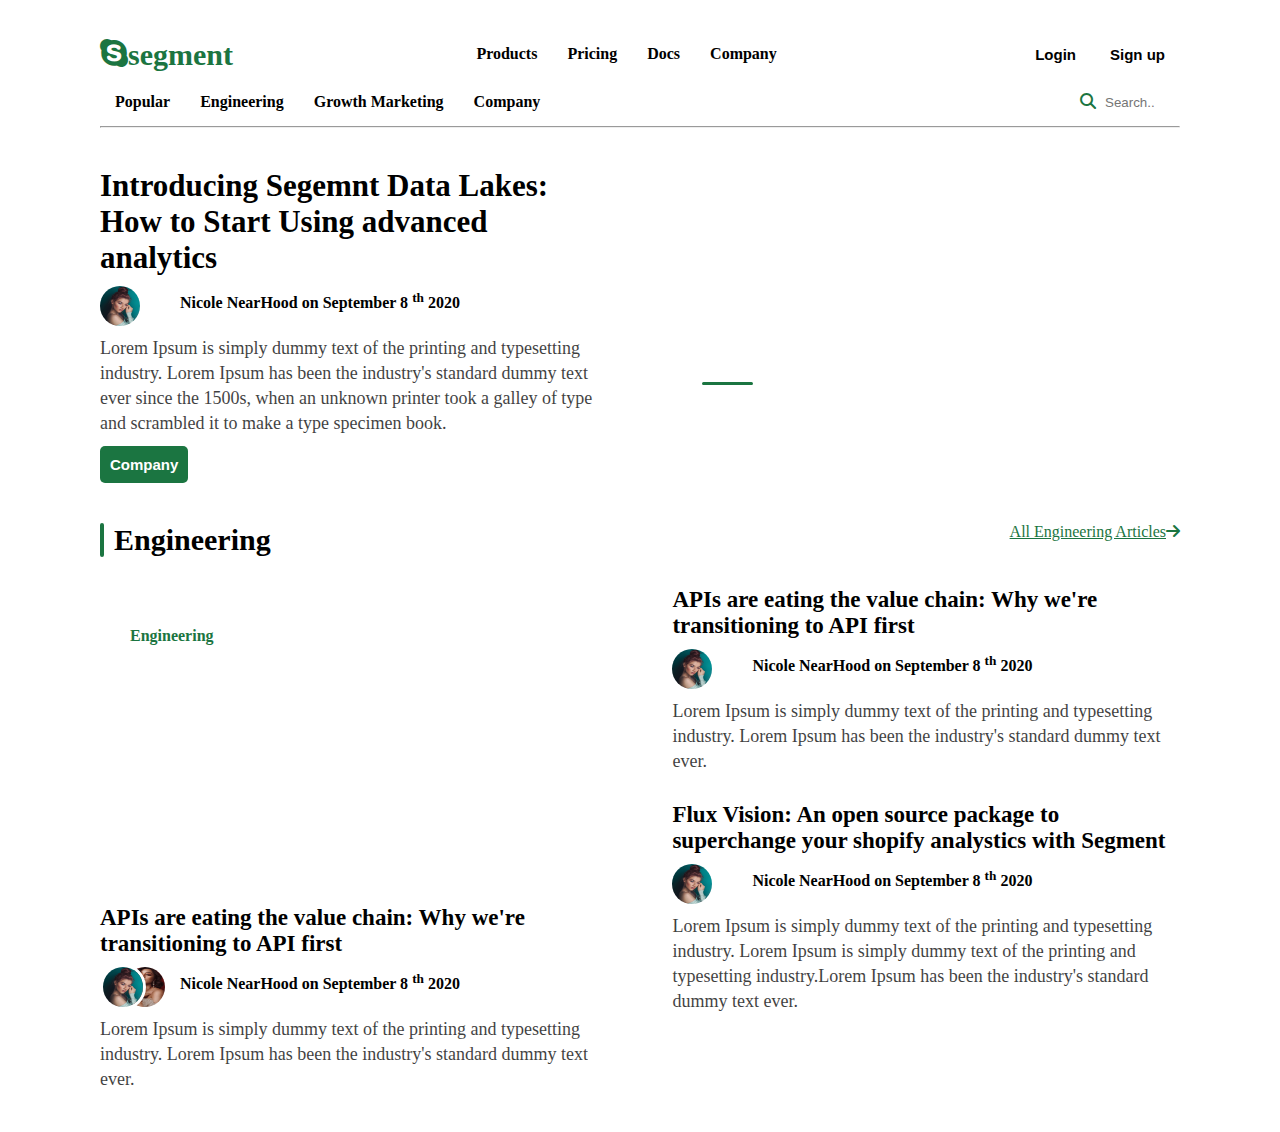
<file: index.html>
<!doctype html>
<html lang="en">
  	<head>
	    <!-- Required meta tags -->
	    <meta charset="utf-8">
	    <meta name="viewport" content="width=device-width, initial-scale=1.0">
		<link rel="preconnect" href="https://fonts.googleapis.com">
		<link rel="preconnect" href="https://fonts.googleapis.com">
		<link rel="preconnect" href="https://fonts.googleapis.com">
		<link rel="preconnect" href="https://fonts.gstatic.com" crossorigin>
		<link href="https://fonts.googleapis.com/css2?family=Jost:wght@300&family=Poppins:wght@300&family=Roboto&display=swap" rel="stylesheet">
		<link rel="stylesheet" type="text/css" href="https://cdnjs.cloudflare.com/ajax/libs/font-awesome/6.1.1/css/all.min.css">
		<link rel="stylesheet" type="text/css" href="css/style.css"/>
		<link rel="stylesheet" type="text/css" href="css/responsive.css"/>
		 
		<title>Blog Website</title> 
	
  	</head>
	<body>

		<div id="application">


			<header>
				<div class="logo">
					<h1 class="brand-icon"><i class="fa-brands fa-skype"></i></h1>
					<h1 class="brand-name"><a href="http://127.0.0.1:5501/index.html">segment</a></h1>
				   </div>
				   <div class="nav">
					   <ul>
						   <li><a href="#">Products</a></li>
						   <li><a href="#">Pricing</a></li>
						   <li><a href="#">Docs</a></li>
						   <li><a href="#">Company</a></li>					   
					   </ul>
				   </div>
				   <div class="nav-buttons">
					<button type="button" class="login-button"> <a href="#">Login</a></button>
					<button type="button" class="signup-button"> <a href="#">Sign up</a></button>
				   </div>
			</header>

			<div class="main-body">
				
				<section id="Search-section">
					<div class="nav">
						<ul >
							<li ><a href="#">Popular</a></li>
							<li><a href="#">Engineering</a></li>
							<li><a href="http://127.0.0.1:5501/growth_marketing.html">Growth Marketing</a></li>
							<li><a href="#">Company</a></li>					   
						</ul>
					</div>
					<div class="search-box">
						<a href="#"><i class="fa-solid fa-magnifying-glass"></i></a>
						<input type="text" placeholder="Search.." class="searchtext">
					</div>
					

				</section>
				<hr>

				<section id="Introduction-section">
					<div class="introduction-text">
							<div class="intro-heading">
								<h1>Introducing Segemnt Data Lakes: <br> How to Start Using advanced analytics</h1>
							</div>
							<div class="profile">
								<img src="/images/moon.jpg" alt="Sunita">
								<p class="name">Nicole NearHood on September  8 <sup>th</sup> 2020</p>
							</div>
							<div class="intro-description">
								<p>Lorem Ipsum is simply dummy text of the printing and typesetting industry. Lorem Ipsum has been the industry's standard dummy text ever since the 1500s, when an unknown printer took a galley of type and scrambled it to make a type specimen book. </p>
							</div>
							<div><button type="button" class="Company-button"> <a href="#">Company</a></button></div>
						</div>
				
					<div class="introduction-image">
						<div class="homepage-headings">
							<h2>The foundation to unlock data science <br> & advanced <br> analystics.</h2>
							<div class="heading-bar"></div>
						</div>
					</div>
				</section>

				<section id="engineering-section">
					<div class="engineering-title">
						<div class="engineering-bar">
							<div class="eng-bar"></div>
							<h1>Engineering</h1>
						</div> 
						<div class="engineering-link">
							<a href="#">All Engineering Articles<i class="fa-solid fa-arrow-right"></i></a>
						</div>
					</div>

					<div class="engineering-wrapper">
						<div class="Aws-wrapper">
							<div class="engineering-img">
								<div class="engineering-heading">
									<p>Engineering</p>
									<h2>When AWS <br> autoscale <br> doesnot</h2>
								</div> 
							</div>
							<div class="intro-heading">
								<h1 class="eng-title eng-margin">APIs are eating the value chain: Why we're transitioning to API first</h1>
							</div>
							<div class="profile">
								<img class="left-img" src="/images/moon.jpg" alt="Sunita">
								<img class="right-img" src="/images/sun.jpg" alt="Sunita">
								<p class="name">Nicole NearHood on September  8 <sup>th</sup> 2020</p>
							</div>
							<div class="intro-description">
								<p>Lorem Ipsum is simply dummy text of the printing and typesetting industry. Lorem Ipsum has been the industry's standard dummy text ever. </p>
							</div>
						</div>
						
						

						<div class="introduction-text">
							<div class="intro-heading">
								<h1 class="eng-title">APIs are eating the value chain: Why we're transitioning to API first</h1>
							</div>
							<div class="profile">
								<img src="/images/moon.jpg" alt="Sunita">
								<p class="name">Nicole NearHood on September  8 <sup>th</sup> 2020</p>
							</div>
							<div class="intro-description">
								<p>Lorem Ipsum is simply dummy text of the printing and typesetting industry. Lorem Ipsum has been the industry's standard dummy text ever. </p>
							</div>
							<div class="intro-heading">
								<h1 class="eng-title eng-margin">Flux Vision: An open source package to superchange your shopify analystics with Segment</h1>
							</div>
							<div class="profile">
								<img src="/images/moon.jpg" alt="Sunita">
								<p class="name">Nicole NearHood on September  8 <sup>th</sup> 2020</p>
							</div>
							<div class="intro-description">
								<p>Lorem Ipsum is simply dummy text of the printing and typesetting industry. Lorem Ipsum is simply dummy text of the printing and typesetting industry.Lorem Ipsum has been the industry's standard dummy text ever. </p>
							</div>
						</div>
					</div>
				</section>
			</div>

			<footer>
				<div id="prefooter">
					
				</div>
			</footer>
		</div>
		
  	</body>

</html>
</file>
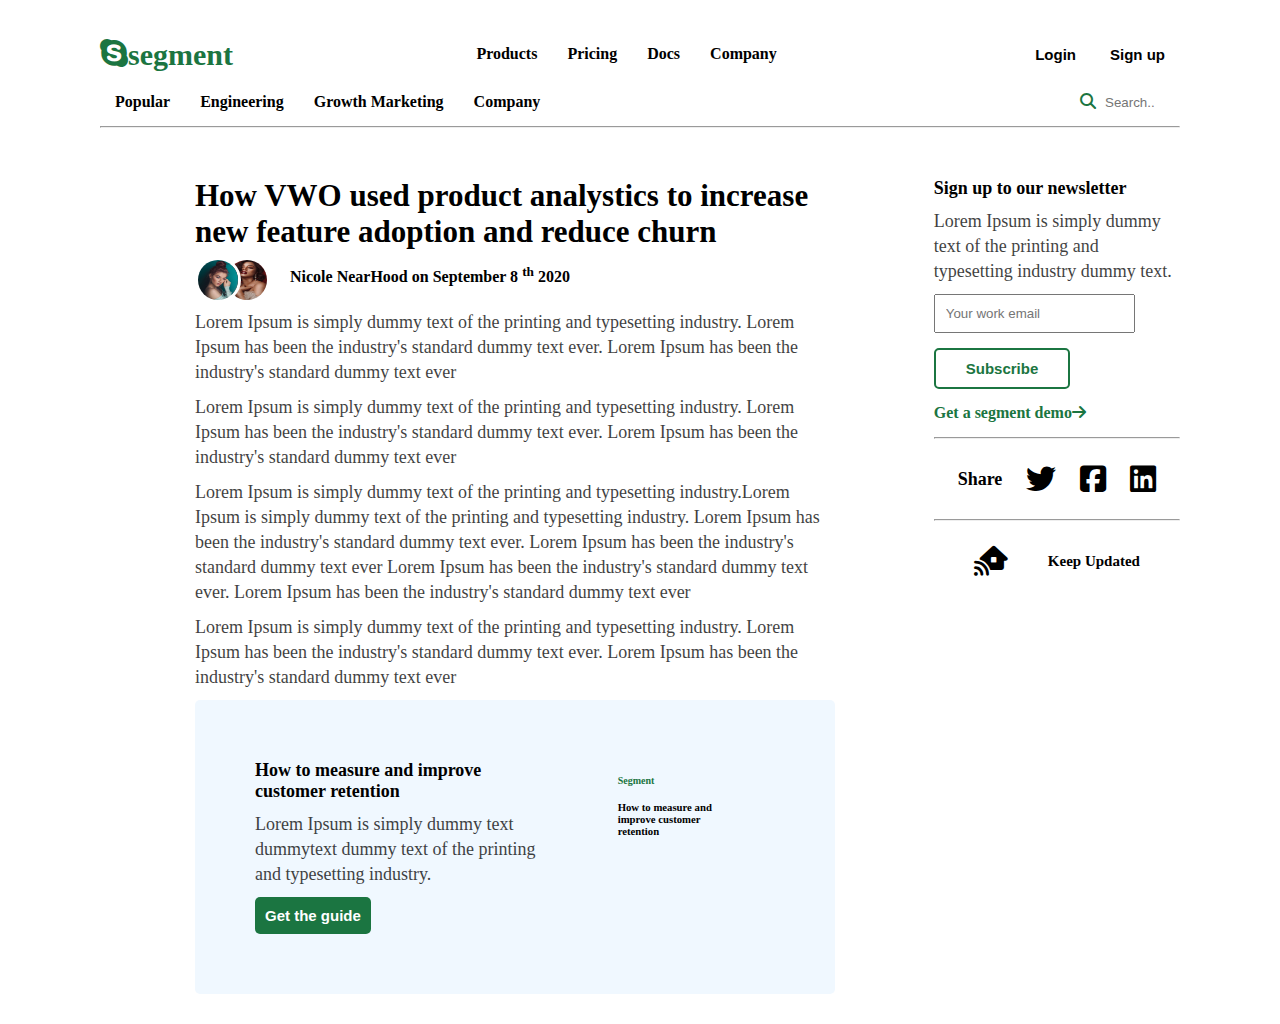
<file: growth_marketing.html>
<!doctype html>
<html lang="en">
  	<head>
	    <!-- Required meta tags -->
	    <meta charset="utf-8">
	    <meta name="viewport" content="width=device-width, initial-scale=1.0">

		<link rel="stylesheet" type="text/css" href="https://cdnjs.cloudflare.com/ajax/libs/font-awesome/6.1.1/css/all.min.css">
		<link rel="stylesheet" type="text/css" href="css/style.css"/>
        <link rel="stylesheet" type="text/css" href="css/growth_marketing.css"/>
		<link rel="stylesheet" type="text/css" href="css/responsive.css"/>
		 
		<title>Blog Website</title> 
	
  	</head>
	<body>

		<div id="application">


			<header>
				<div class="logo">
					<h1 class="brand-icon"><i class="fa-brands fa-skype"></i></h1>
					<h1 class="brand-name"><a href="http://127.0.0.1:5501/index.html">segment</a></h1>
				   </div>
				   <div class="nav">
					   <ul>
						   <li><a href="#">Products</a></li>
						   <li><a href="#">Pricing</a></li>
						   <li><a href="#">Docs</a></li>
						   <li><a href="#">Company</a></li>					   
					   </ul>
				   </div>
				   <div class="nav-buttons">
					<button type="button" class="login-button"> <a href="#">Login</a></button>
					<button type="button" class="signup-button"> <a href="#">Sign up</a></button>
				   </div>
			</header>

			<div class="main-body">
				
				<section id="Search-section">
					<div class="nav">
						<ul >
							<li ><a href="#">Popular</a></li>
							<li><a href="#">Engineering</a></li>
							<li><a href="#">Growth Marketing</a></li>
							<li><a href="http://127.0.0.1:5501/growth_marketing.html">Company</a></li>					   
						</ul>
					</div>
					<div class="search-box">
						<a href="#"><i class="fa-solid fa-magnifying-glass"></i></a>
						<input type="text" placeholder="Search.." class="searchtext">
					</div>
				</section>
				<hr>

				<section id="growthmarketing-section">
                    <div class="growthmarketing-wrapper">
                        <article class="growthmarketing-content">
							<div class="intro-heading">
								<h1>How VWO used product analystics to increase new feature adoption and reduce churn</h1>
							</div>
							
							<div class="profile">
								<img class="left-img" src="/images/moon.jpg" alt="Sunita">
								<img class="right-img" src="/images/sun.jpg" alt="Sunita">
								<p class="name name2">Nicole NearHood on September  8 <sup>th</sup> 2020</p>
							</div>
							<div class="intro-description">
								<p>Lorem Ipsum is simply dummy text of the printing and typesetting industry. Lorem Ipsum has been the industry's standard dummy text ever. Lorem Ipsum has been the industry's standard dummy text ever </p>
								<p>Lorem Ipsum is simply dummy text of the printing and typesetting industry. Lorem Ipsum has been the industry's standard dummy text ever. Lorem Ipsum has been the industry's standard dummy text ever </p>
								<p>Lorem Ipsum is simply dummy text of the printing and typesetting industry.Lorem Ipsum is simply dummy text of the printing and typesetting industry. Lorem Ipsum has been the industry's standard dummy text ever. Lorem Ipsum has been the industry's standard dummy text ever Lorem Ipsum has been the industry's standard dummy text ever. Lorem Ipsum has been the industry's standard dummy text ever </p>
								<p>Lorem Ipsum is simply dummy text of the printing and typesetting industry. Lorem Ipsum has been the industry's standard dummy text ever. Lorem Ipsum has been the industry's standard dummy text ever </p>
							</div>
							<div class="customer-retention">
								<article class="customer-content">
									<h4 class="signup-title">How to measure and improve customer retention</h4>
									<div class="intro-description"><p>Lorem Ipsum is simply dummy text dummytext dummy text of the printing and typesetting industry. </p></div>
									<div><button type="button" class="Company-button"> <a href="#">Get the guide</a></button></div>
								</article>
								<div class="customer-right">	
									<p>Segment</p>
									<h6>How to measure and improve customer retention</h6>
								</div>
							</div>
                        </article>
						<div class="signup-form">
							<p class="signup-title">Sign up to our newsletter</p>
							<div class="intro-description">
								<p>Lorem Ipsum is simply dummy text of the printing and typesetting industry dummy text.  </p>
							</div>
							<input type="email" placeholder="Your work email" class="emailtext">
							<div><button type="button" class="Company-button Subscribe-button"> <a href="#">Subscribe</a></button></div>
							<div class="engineering-link segment">
								<a class="segment-link" href="#">Get a segment demo<i class="fa-solid fa-arrow-right"></i></a>
							</div>
							<hr>
							<div class="share-list">
								<ul>
									<li class="share-name"><a href="#">Share</a></li>
									<li><a href="#"><i class="fa-brands fa-twitter"></i></a></li>
									<li><a href="#"><i class="fa-brands fa-facebook-square"></i></a></li>
									<li><a href="#"><i class="fa-brands fa-linkedin"></i></a></li>					   
								</ul>
							</div>
							<hr>
							<div class="keep-update">
								<p><i class="fa-solid fa-house-signal"></i></p>
								<a href="#">Keep Updated</a>
							</div>
                    </div>
                    
                </section>


			
						
						

					
			</div>

			<footer>
				<div id="prefooter">
					
				</div>
			</footer>
		</div>
		
  	</body>

</html>
</file>
<file: css/style.css>
*{
    padding: 0;
    margin: 0;
    /* font-family: 'Poppins', sans-serif; */
}  
#application{
    margin: 30px 100px;
}
/* Start of header css */
header{
    display: flex;
    flex-direction: row;
    justify-content:space-between;
    align-items: center;
}
.logo{
    display: flex;
    flex-direction: row;  
}
.brand-icon {
    color: #1b7541;
}
.brand-name a{
    color: #1b7541;
    font-size: 30px;
    text-decoration: none;
}
.nav{
    display: flex;
    flex-direction: row;
}
.nav ul{
    display: flex;
    flex-direction: row;
    list-style-type: none;

}
.nav li{
    padding: 15px;
  
}
.nav a{
    color: #000000;
    text-decoration: none;
    font-weight: bold;
}
.nav a:hover{
    color: #1b7541;
}
.nav-buttons button {
    background: #fff;
    color: #000000;
    border: none;
    outline: none;
    padding: 5px 5px;
}
.nav-buttons button a{
    text-decoration: none;
    color: #000000;
    padding: 10px 10px;
    font-size: 15px;
    font-weight: bold;
}
.nav-buttons button a:hover{
    color: #fff;
    background: #1b7541;
    border-radius: 5px;
    /* border-bottom: 5px solid #1b7541; */

}
/* end of header css */

/* start of Search-section css */
#Search-section{
    display: flex;
    flex-direction: row;
    justify-content:space-between;
    align-items: center;
}
.search-box .fa-solid{
    color: #1b7541;
}
.searchtext{
    width:70px;
    padding: 5px;
    border-radius: 5px;
    border: none;
    outline: none;
}
 /* end of search-section css */

 /* start of introduction-section css */
 #Introduction-section{
    display: flex;
    flex-direction: row;
    justify-content:space-between;
    margin: 40px 0px;
 }
 .introduction-image{
    background-image: url("https://cdn.pixabay.com/photo/2019/08/21/02/51/block-chain-4420011_960_720.jpg");
    background-repeat: no-repeat;
    background-size: cover;
    height: 300px;
    width: 47%;
    border-radius: 5px;
    display: flex;
    justify-content: flex-start;
    align-items: center;
    
 }

 .homepage-headings h2{
    color: #fff;
    width: 50%;
    padding: 0px 30px;
    font-weight: bold;
    font-size: 25px;
    font-family: sans-serif;
    
 } 
 .heading-bar
 {
     border-bottom: 3px solid #1b7541;
     width: 10%;
    margin-left:30px ;
    margin-top: 15px;
    border-radius: 10px;
 }
 .introduction-text{
     display: flex;
     flex-direction: column;
     width: 47%;
 }
 .profile{
     display: flex;
     align-items: center;
 }
 .profile img{
     height: 40px;
     width: 40px;
     border-radius: 50%;
 }
 .profile p{
    font-weight: bold;
    padding-left: 40px;
    margin-bottom: 10px;
    font-weight: bold;
 }
 .Company-button{
     border:none ;
     outline: none;
     background-color: #1b7541;
     padding: 10px 10px;
    font-size: 15px;
    font-weight: bold;
    border-radius: 5px;
 }
 .Company-button a{
     color: #fff;
     text-decoration: none;

 }
 .intro-heading h1{
    font-size: 31px;
    margin-bottom: 10px;
 }
 .intro-description p{
     font-size: 18px ;
     line-height: 25px;
     opacity: 0.75;
     margin: 10px 0px;

 }
 /* end of introduction-section css */
 /* start of engineering-section css */
 .engineering-title{
     display: flex;
     justify-content: space-between;
     margin: 30px 0px;
 }
 .engineering-bar{
     display: flex;
 }
 .engineering-bar h1{
     font-size: 30px ;
     font-weight: bold;
 }
 .eng-bar{
     border:2px solid #1b7541 ;
     border-radius: 5px;
     margin-right: 10px;
 }
 .engineering-wrapper{
    display: flex;
    flex-direction: row;
    justify-content:space-between;
 }
 .engineering-img{
    background: url(https://cloudcomputinggate.com/wp-content/uploads/2022/03/AWS-Cloud-Foundation.jpg);
    background-repeat: no-repeat;
    background-size: cover;
    height: 300px;
    width: 100%;
    border-radius: 5px;
    
}
.Aws-wrapper{
    width: 47%;
}
 .engineering-link a{
     color: #1b7541;
     
 }
 .engineering-heading{
    padding: 30px;   
 }
 .engineering-heading p{
     color: #1b7541;
     font-weight: bolder;
     margin: 10px 0px;
 }
 .engineering-heading h2{
     color: #fff;
 }
 .eng-title{
     font-size: 23px !important;
 }
 .eng-margin{
     margin-top: 18px;
 }
 
 .right-img{
    position: relative;
    left: 5%;
    z-index: 1;
 }
 .left-img{
    position: absolute;
    border: 3px solid #fff;
    z-index: 2;
 }
 /* end of engineering-section css */
</file>
<file: css/responsive.css>
@media only screen and (max-width: 991px)
{

   
    
}
    
    @media only screen and (min-width: 991px)
    {
    
    
    
    }
    
    
    @media only screen and (max-width: 768px)
    {
        header{
            display: flex;
            flex-direction: column;
            
        }
        .nav li{
            font-size: 13px;
        }
        .nav-buttons button a{
            font-size: 13px;
        }
        #Introduction-section{
            display: flex;
            flex-direction: column;
            
         }
         .introduction-image{
             width:100%;
         }
         .introduction-text{
           margin-bottom: 20px;
            width: 100%;
        }
        .engineering-wrapper{
            display: flex;
            flex-direction: column;
         }
         .Aws-wrapper{
            width: 100%;
        }
        .growthmarketing-wrapper{
            display: flex;
            flex-direction: column;
        }
        .growthmarketing-content{
            width: 100%;
        
        }
        .signup-form{
            width: 100%;
            margin: 20px 0px;
           
        }
    }
    
    @media only screen and (max-width: 576px)
    {
        #Search-section{
            display: flex;
            flex-direction: column;
            justify-content:flex-start;
            align-items: center;
        }
        .nav li{
            font-size: 12px;
        }
        .nav-buttons button a{
            font-size: 12px;
        }
        #Introduction-section{
            display: flex;
            flex-direction: column;
            
         }
         .introduction-image{
             width:100%;
         }
         .introduction-text{
           margin-bottom: 20px;
            width: 100%;
        }
        .engineering-wrapper{
            display: flex;
            flex-direction: column;
         }
         .Aws-wrapper{
            width: 100%;
        }
        .Aws-wrapper{
            width: 100%;
        }
        .growthmarketing-wrapper{
            display: flex;
            flex-direction: column;
        }
        .growthmarketing-content{
            width: 100%;
        
        }
        .signup-form{
            width: 100%;
            margin: 20px 0px;
           
        }
    }
</file>
<file: css/growth_marketing.css>
*{
    text-decoration: none !important;
}
/* start of growthmarketing-section css */
#growthmarketing-section{
    margin: 50px 0px 30px 95px;
}.growthmarketing-wrapper{
    display: flex;
    justify-content: space-between;
}
.growthmarketing-content{
    width: 65%;

}
.signup-form{
    width: 25%;
   
}
.name2{
    margin-left: 15px;
}
.signup-title{
    font-size: 18px;
    font-weight: bolder;

}
.emailtext{
    padding: 10px 10px;
}
.Subscribe-button{
    color: #1b7541 !important;
    background-color: #fff;
    border: 2px solid #1b7541;
    margin: 15px 0px;
}
.Subscribe-button a{
    color:#1b7541;
    padding: 0px 20px;
}
.Subscribe-button:hover{
    color: #fff !important;
    background-color: #1b7541;
}
.Subscribe-button a:hover{
    color: #fff;
    background-color: #1b7541;
}
.segment-link{
    text-decoration: none!important;
    font-weight: bolder;
    
}
.segment{
    margin-bottom:15px ;
}
.share-list ul{
    list-style-type: none;
    display: flex;
    justify-content: space-evenly;
    align-items: center;
    margin: 25px 0px;
}
.share-list ul li .fa-brands{
    color: #000;
    font-size: 30px;
    
}
.share-name a{
    font-size: 18px;
    color: #000;
    font-weight: bold;
   
}
.keep-update{
    display: flex;
    align-items: center;
    margin: 25px 0px;
    justify-content: space-evenly;
}
.keep-update .fa-solid{
    color: #000;
    font-size: 30px;
    
   
}
.keep-update a{
    
    font-size: 15px;
    color: #000;
    font-weight: bold;
    
}
.customer-retention{
    background-color: aliceblue;
    padding: 30px;
    border-radius: 5px;
}
.customer-content{
    width: 50%;
    margin: 30px;
}
.customer-retention{
    display: flex;
}
.customer-right{
    background: url(https://cdn.pixabay.com/photo/2016/04/07/17/49/aircraft-1314333_960_720.png);
        width: 30%;
    margin: 30px;
    background-repeat: no-repeat;
    background-size: cover;
    height: auto;
    
    border-radius: 5px;
    
}
.customer-right p{
    color: #1b7541;
    font-weight: bold;
    font-size: 10px;
    padding: 15px;
    
}
.customer-right h6{
    color: #000;
    font-weight: bold;
    width: 100px;
    padding-left: 15px;
}
/* end of growthmarketing-section css */
</file>
